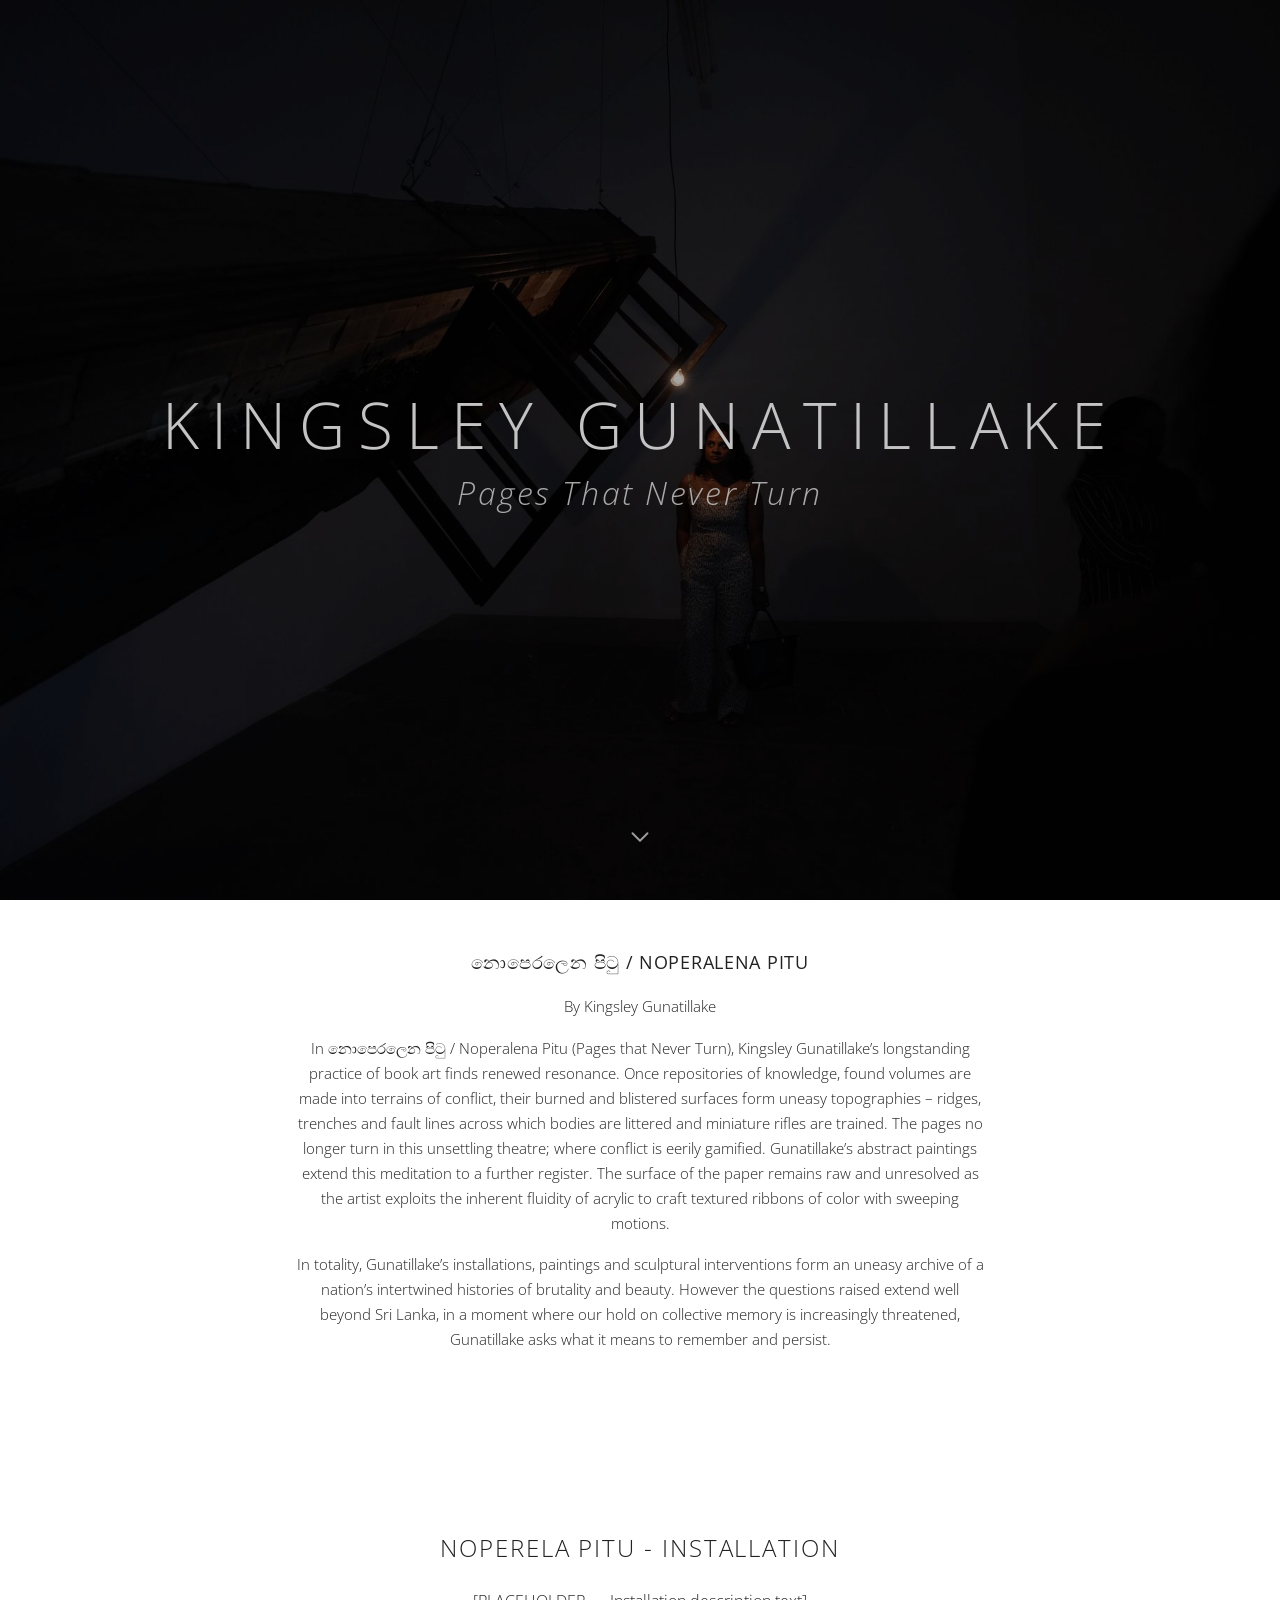
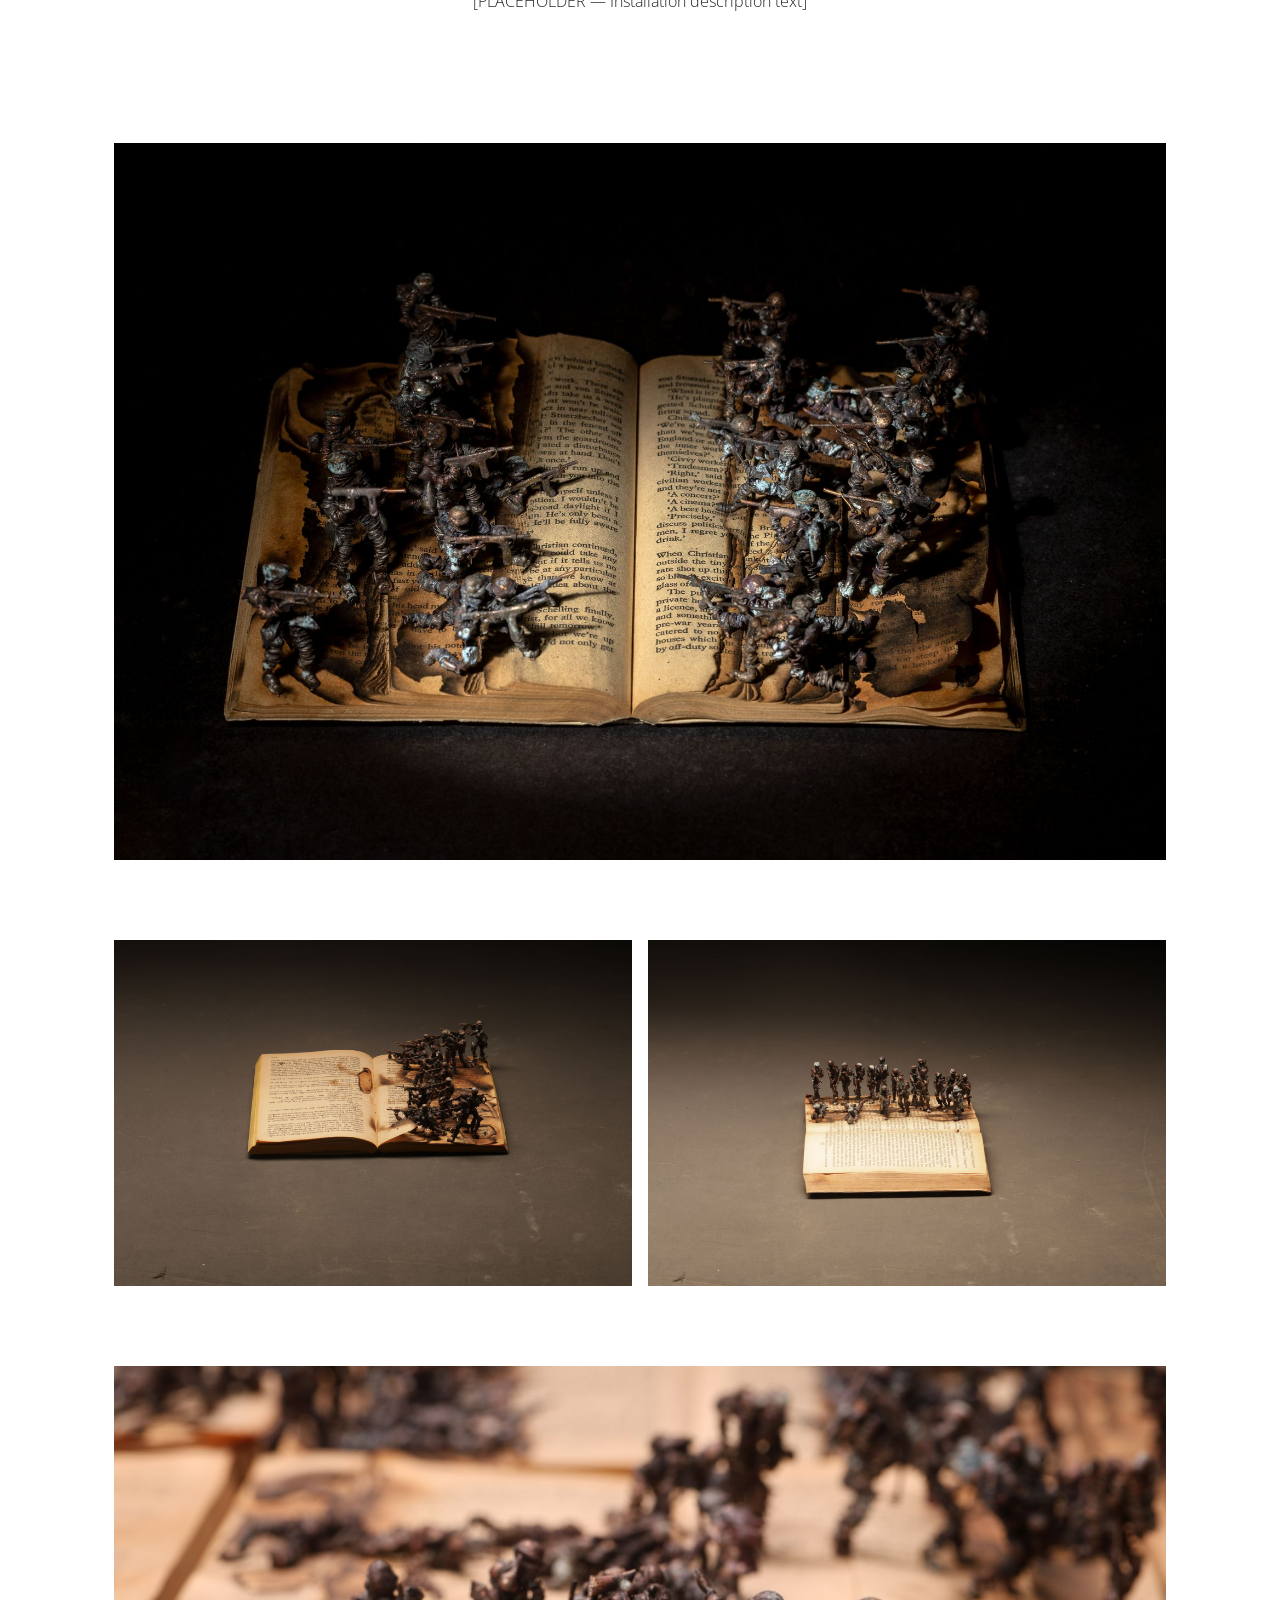
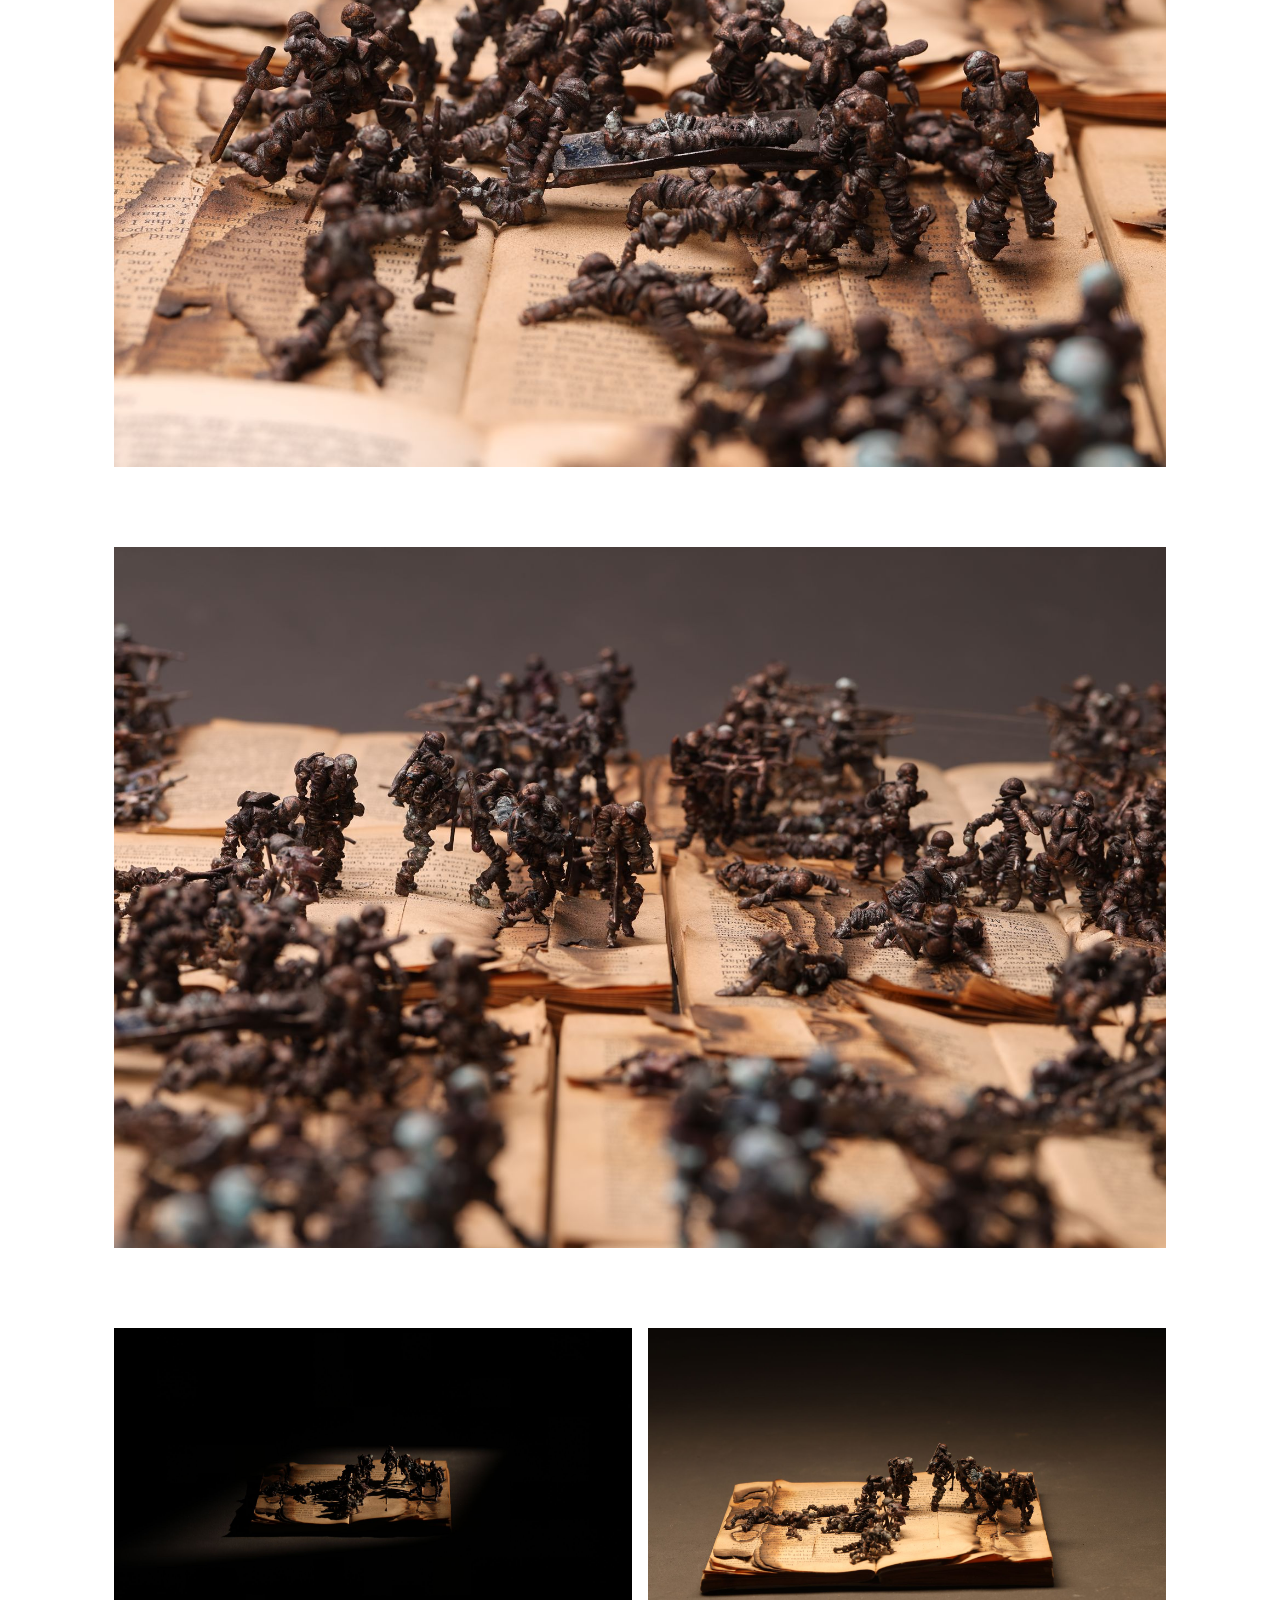
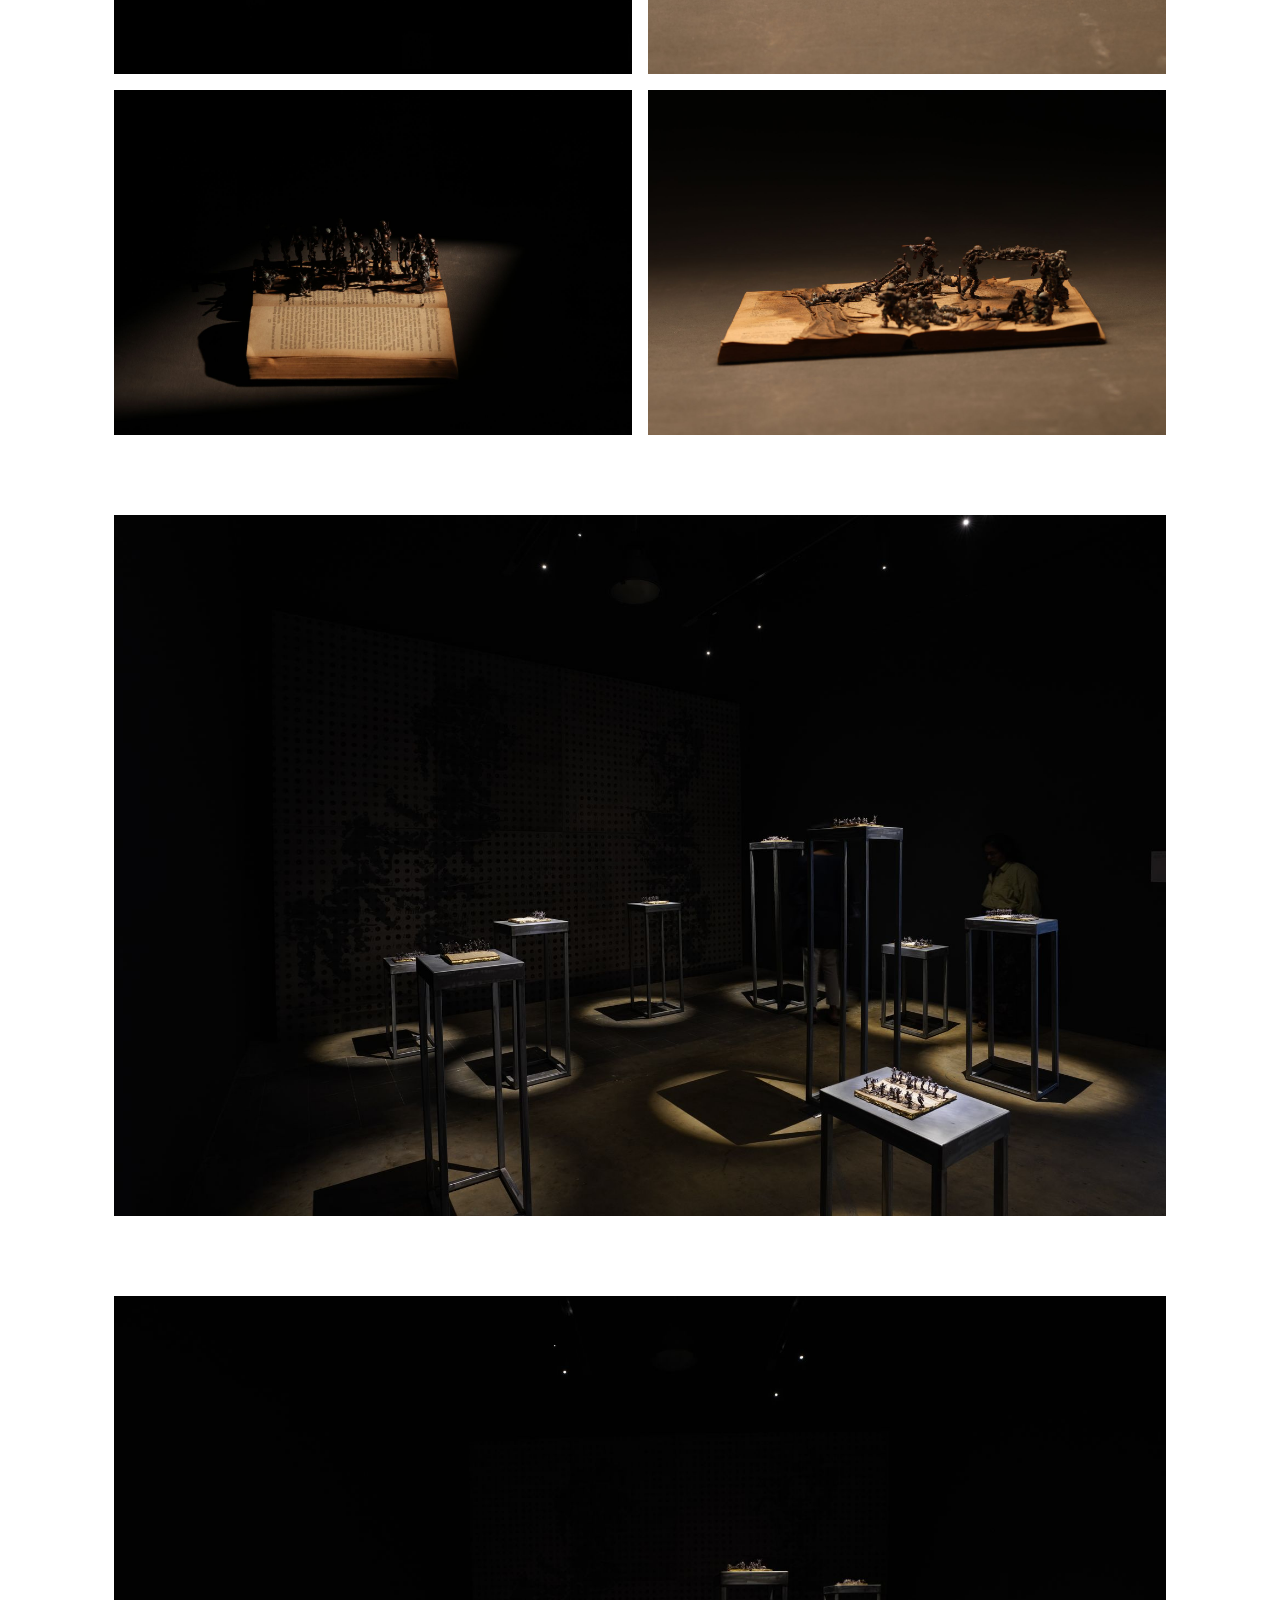
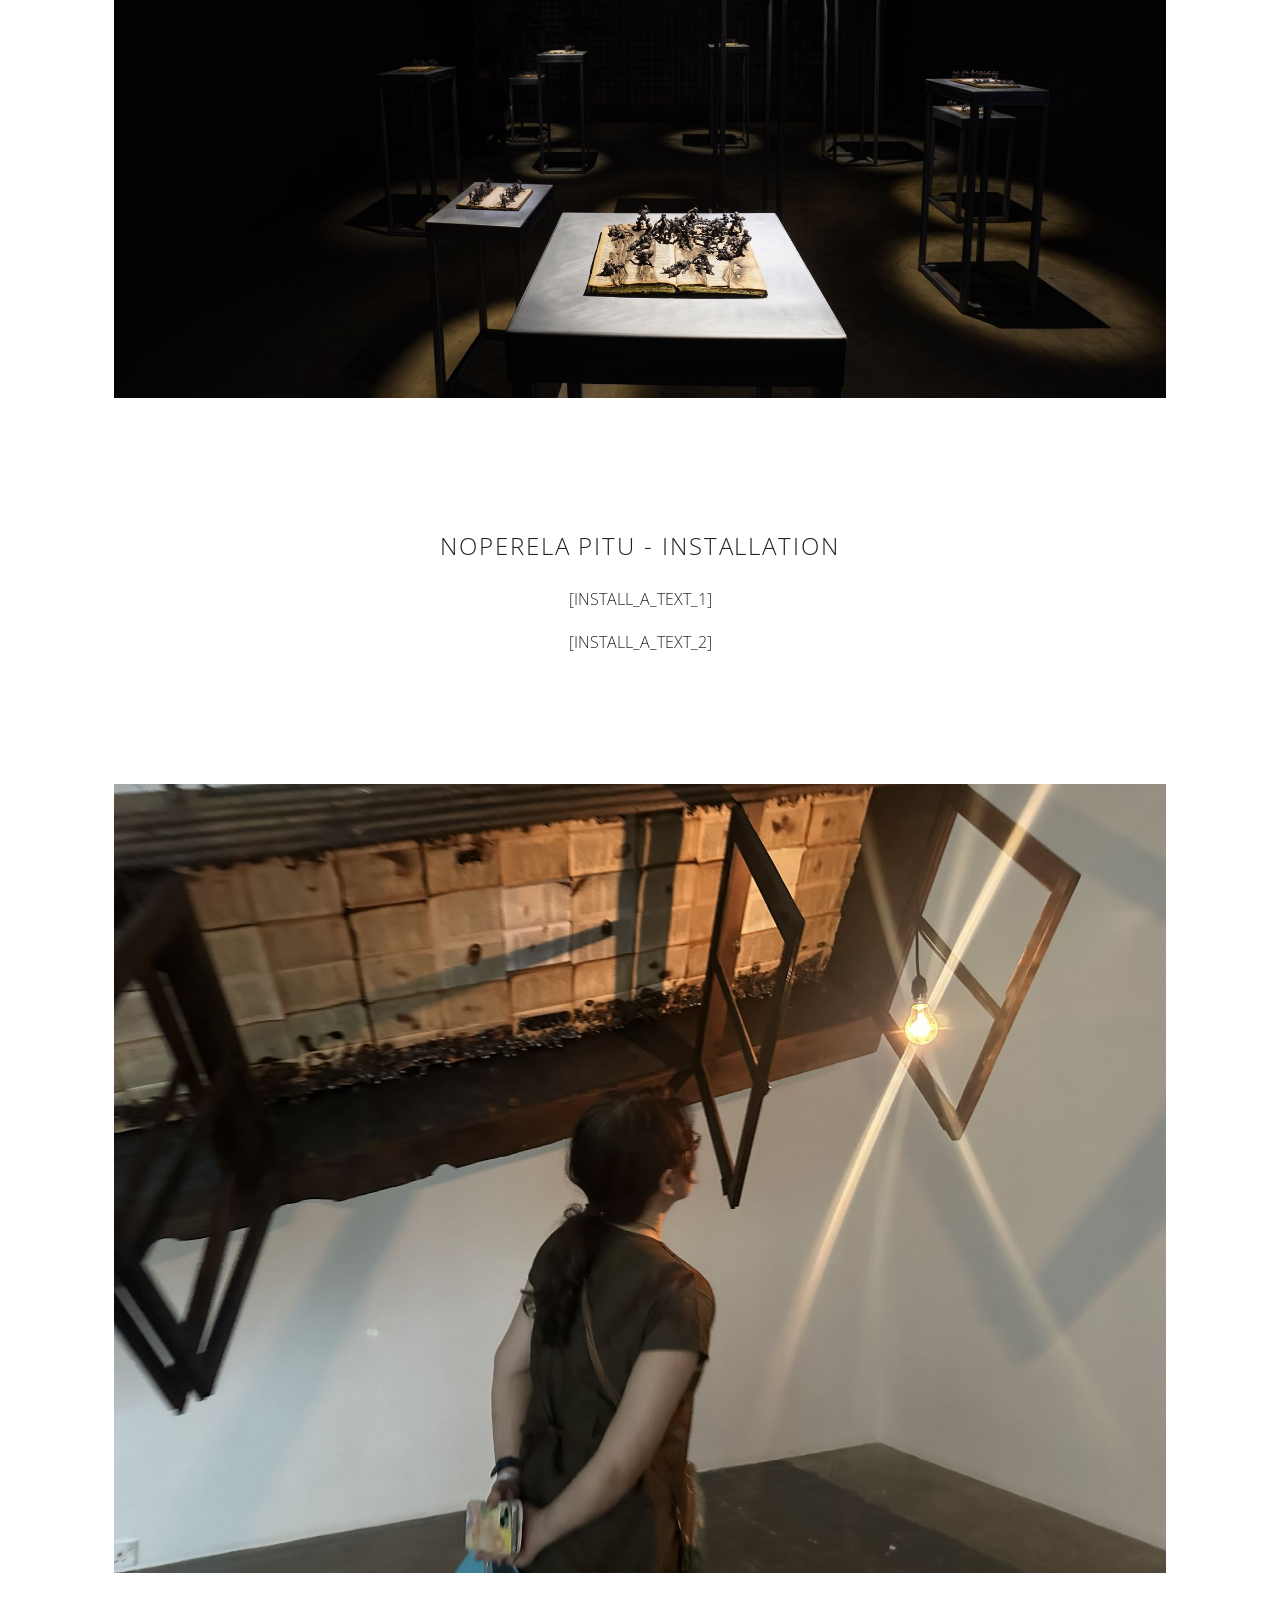
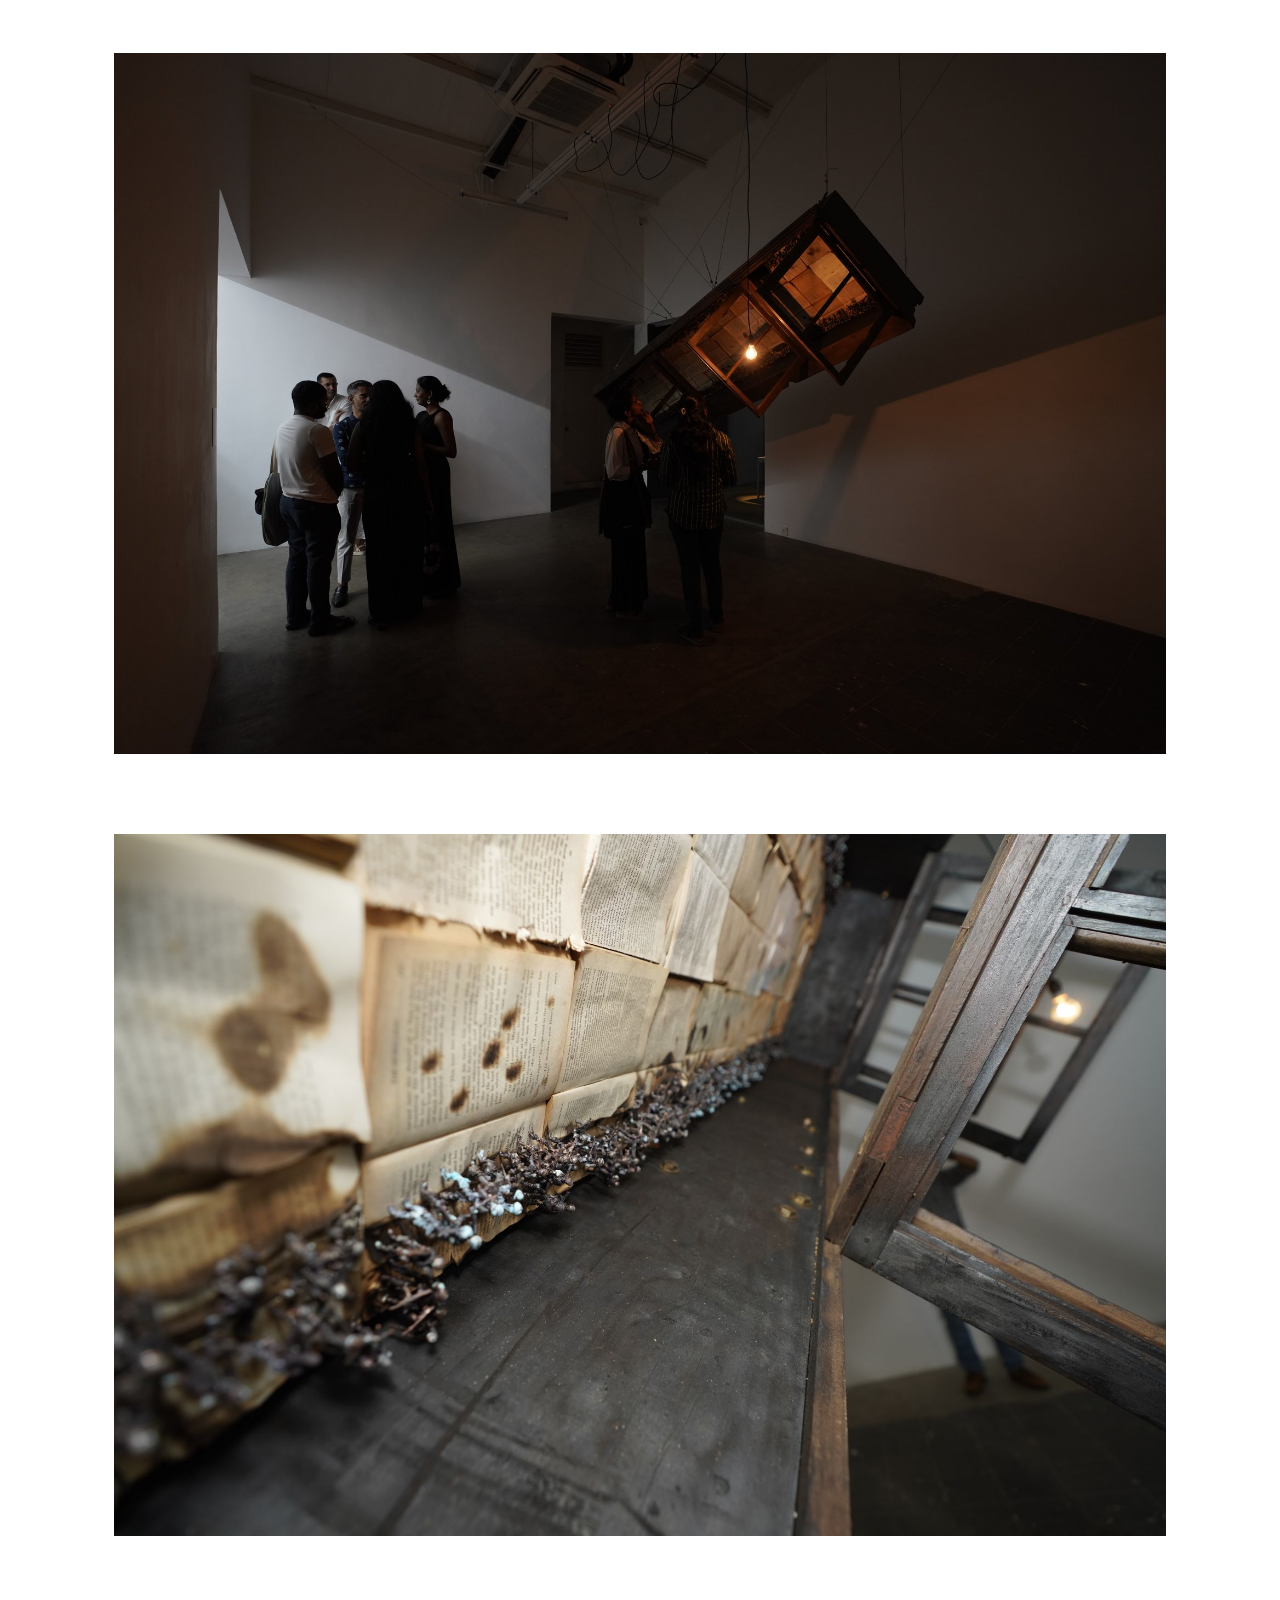
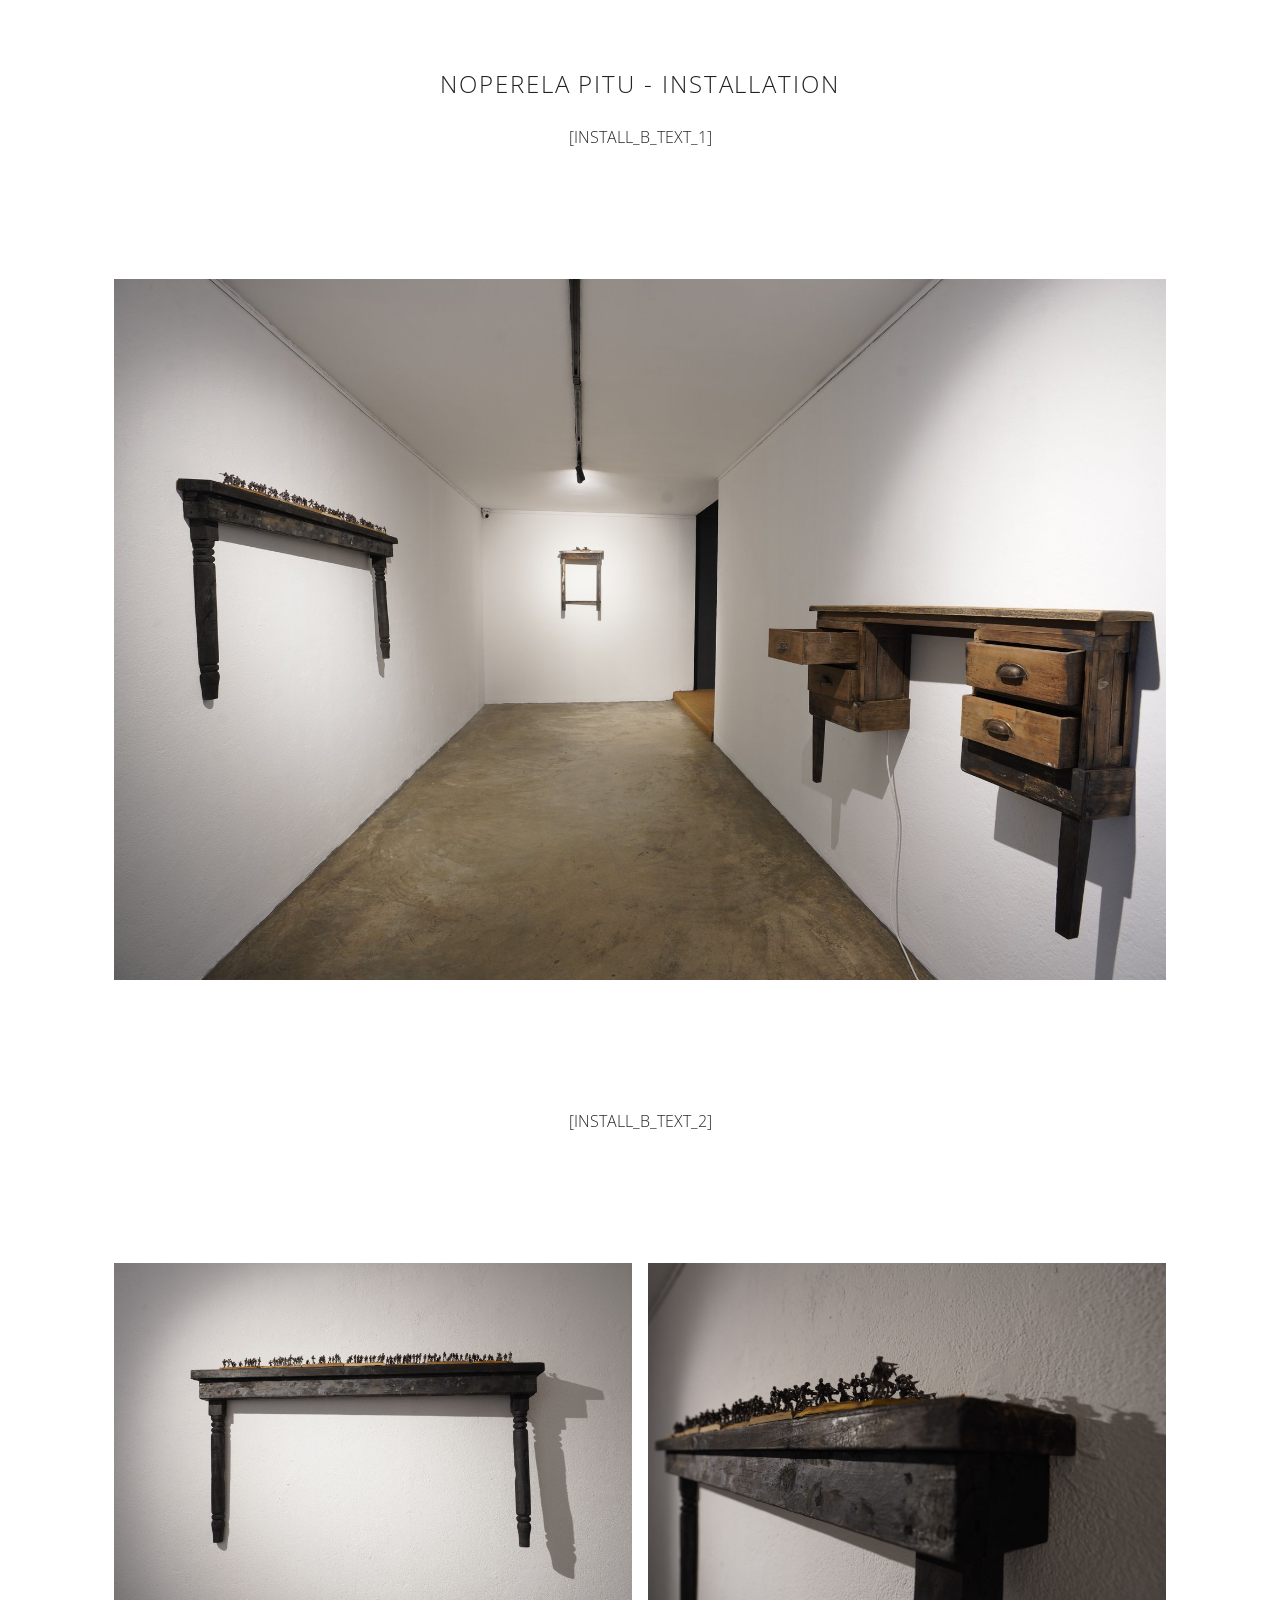
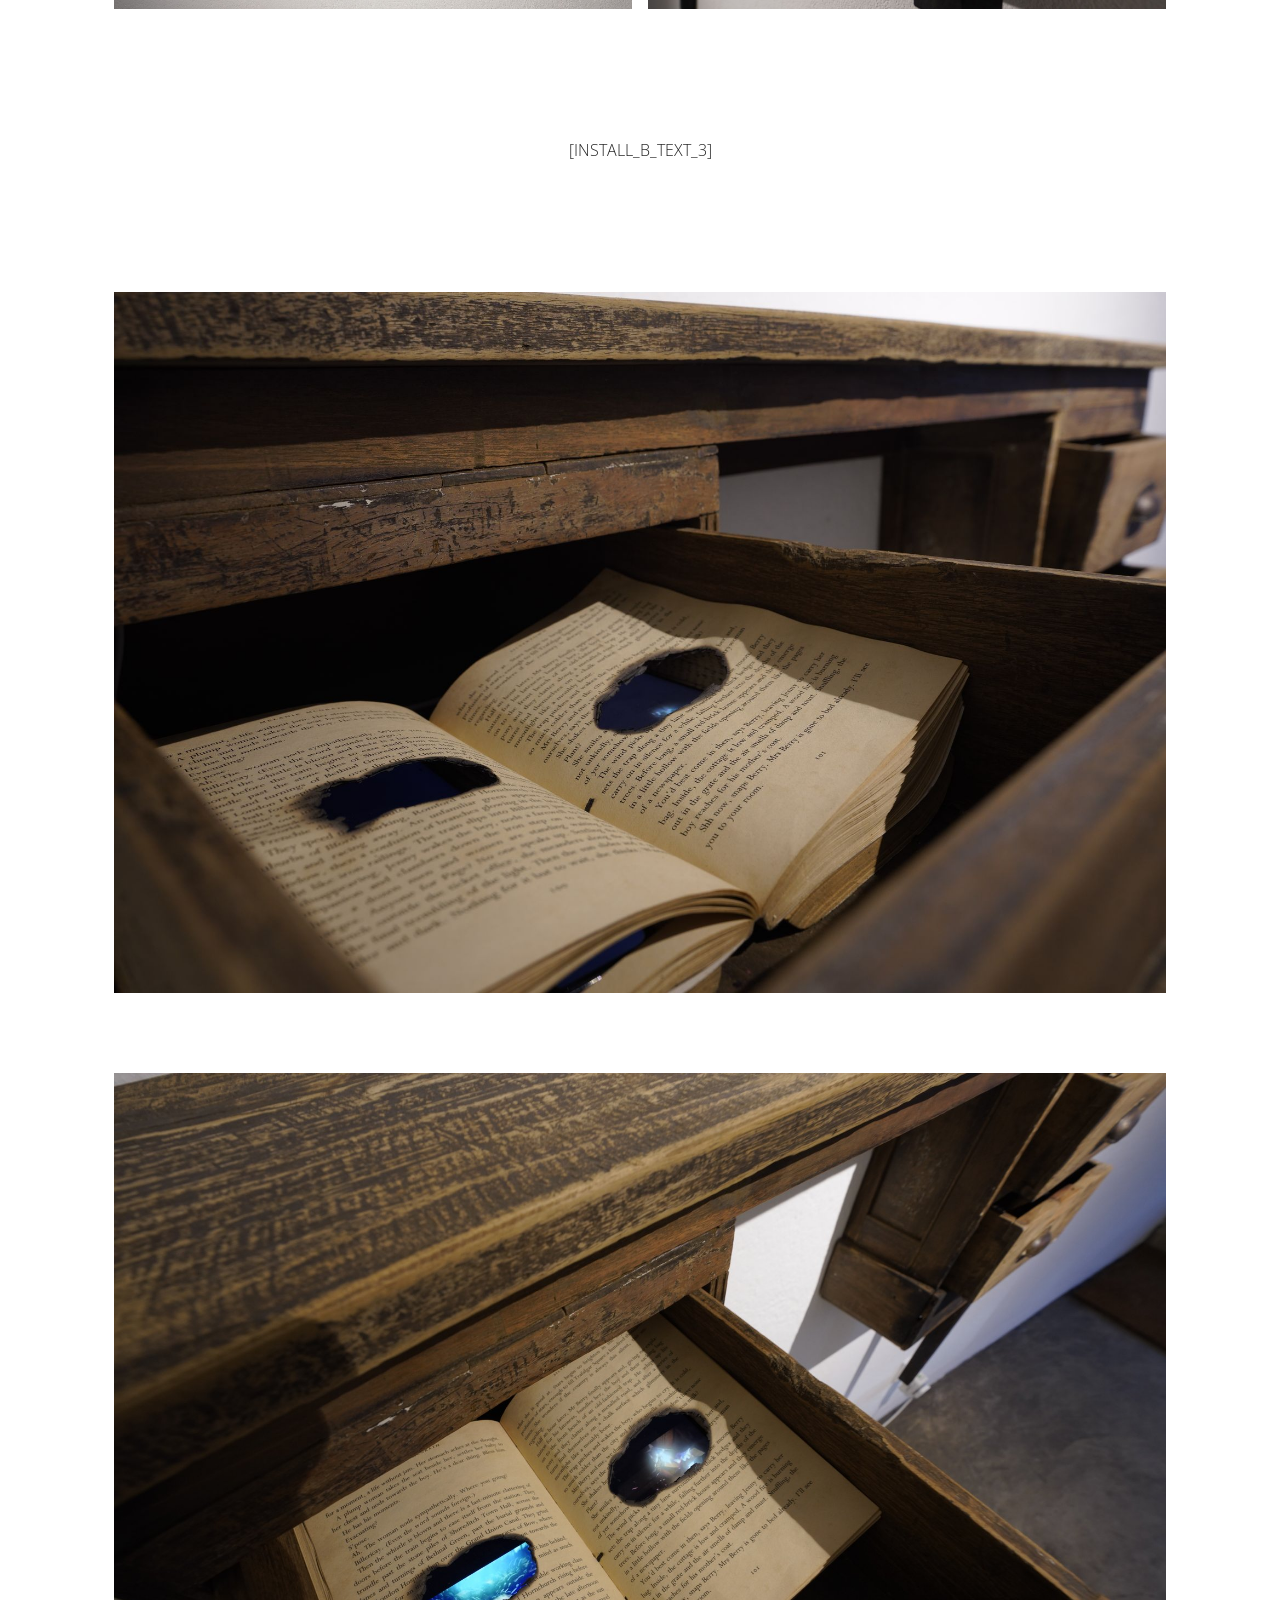
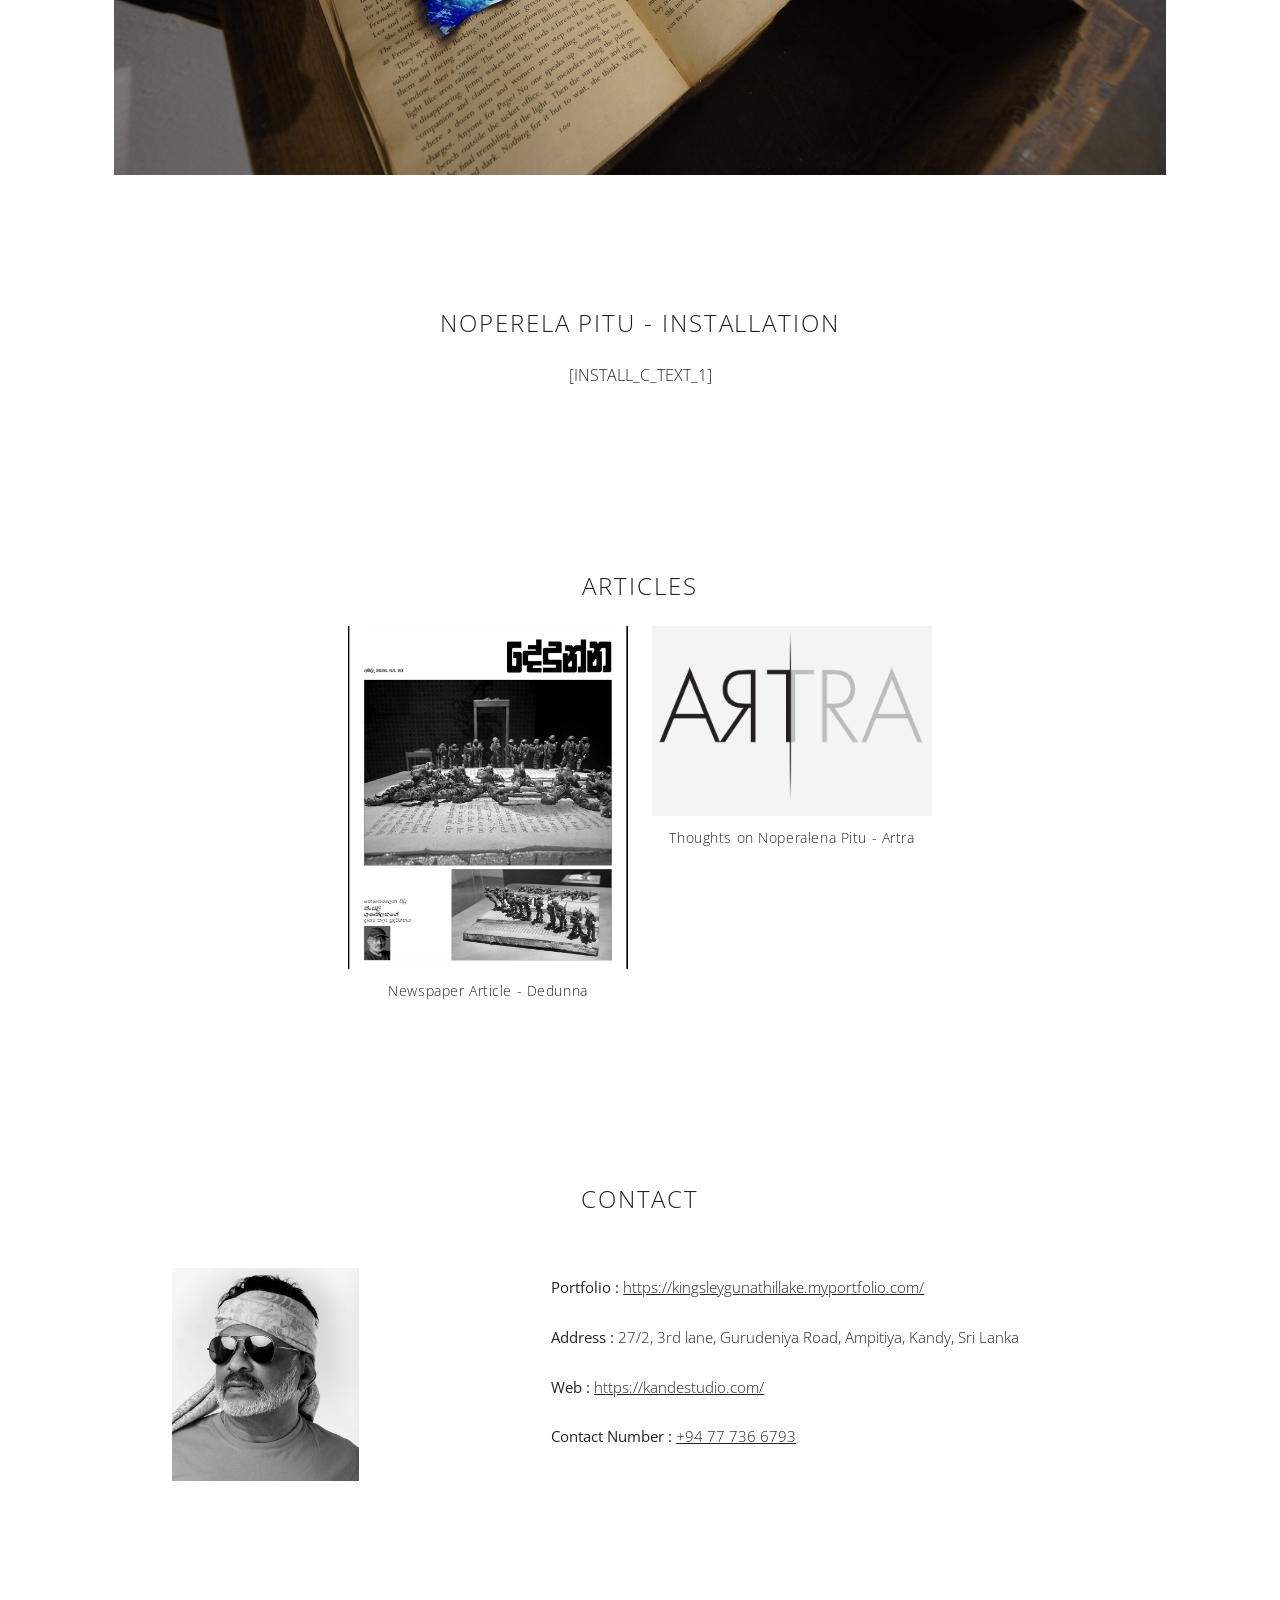
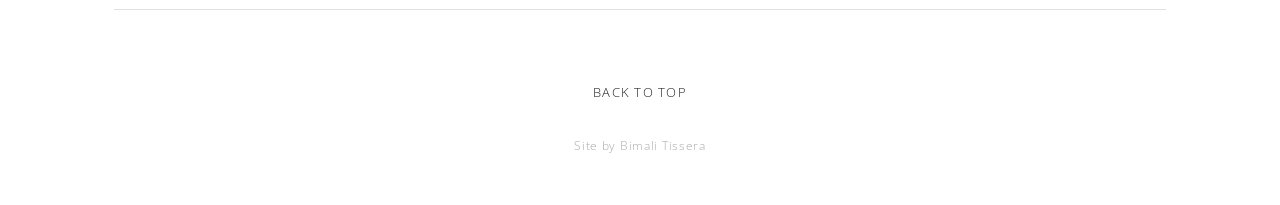
<file: index.html>
<!DOCTYPE html>
<html lang="en">
<head>
  <meta charset="UTF-8">
  <meta name="viewport" content="width=device-width, initial-scale=1.0">
  <title>Pages That Never Turn</title>
  <meta name="description" content="Pages That Never Turn — an art exhibition portfolio">
  <meta property="og:title" content="Pages That Never Turn">
  <meta property="og:type" content="website">

  <!-- Fonts -->
  <link rel="preconnect" href="https://fonts.googleapis.com">
  <link rel="preconnect" href="https://fonts.gstatic.com" crossorigin>
  <link href="https://fonts.googleapis.com/css2?family=Open+Sans:wght@200;300&display=swap" rel="stylesheet">

  <link rel="stylesheet" href="styles.css">
</head>
<body>
  <div id="top"></div>
  <div id="app"></div>

  <script src="site-data.js"></script>
  <script src="render.js"></script>
</body>
</html>
</file>
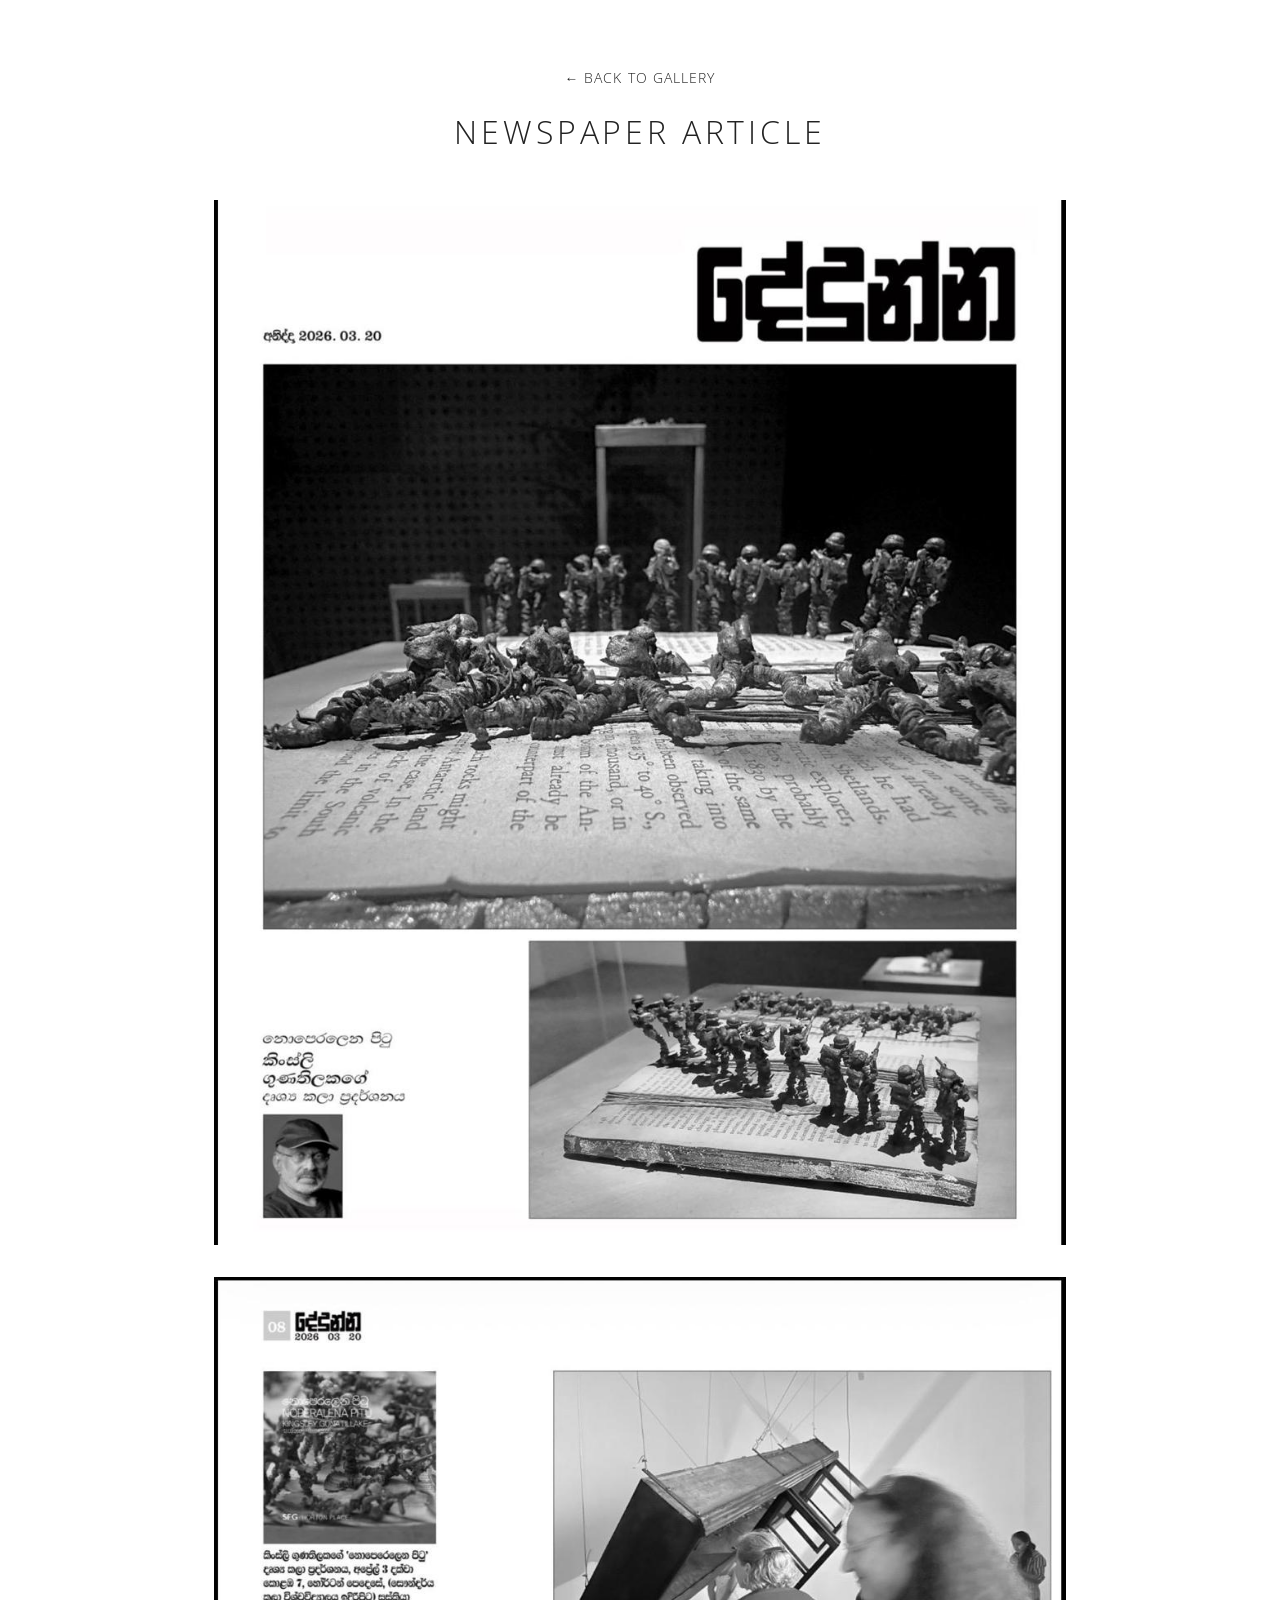
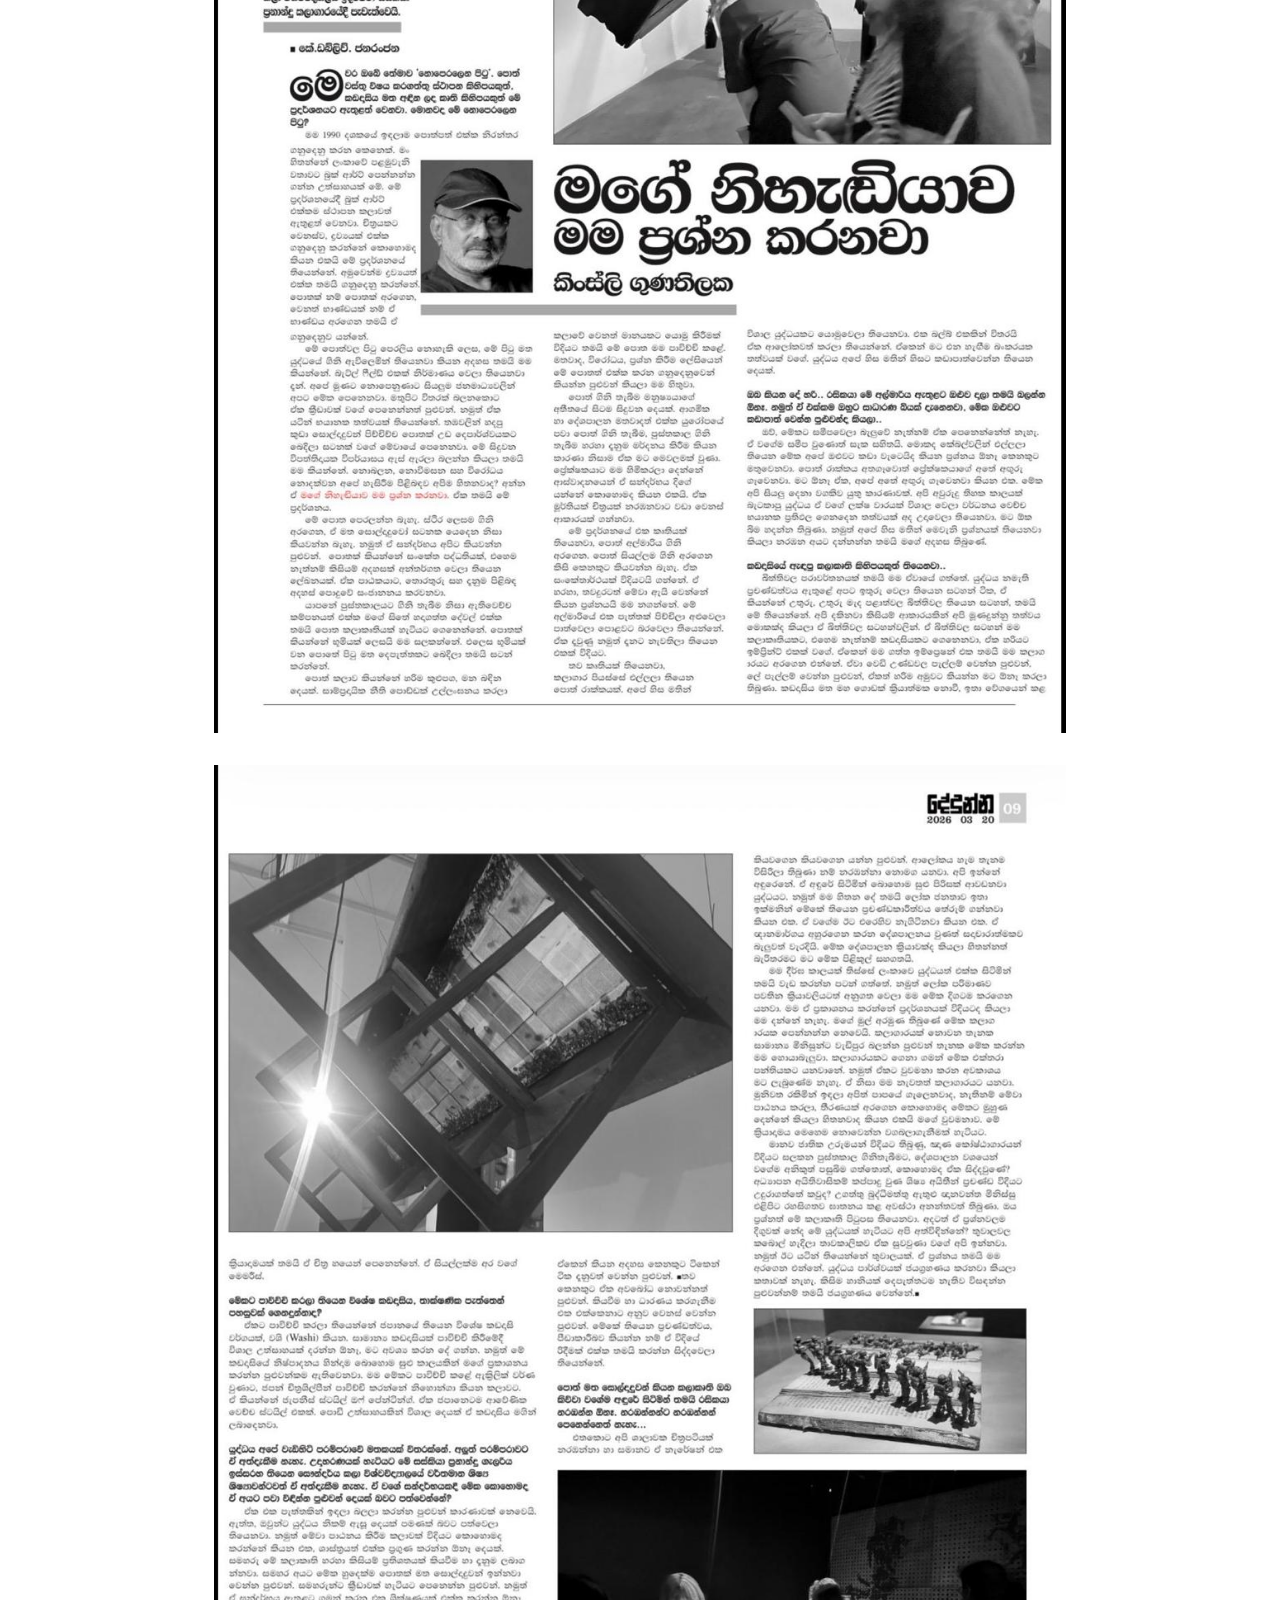
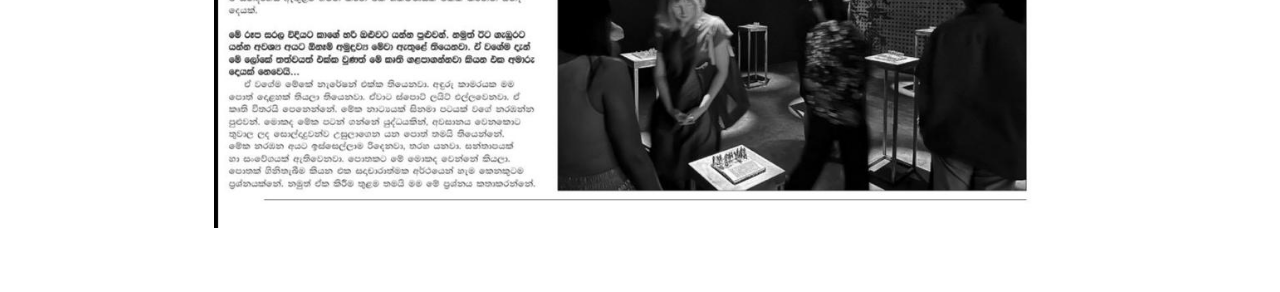
<file: article.html>
<!DOCTYPE html>
<html lang="en">
<head>
  <meta charset="UTF-8">
  <meta name="viewport" content="width=device-width, initial-scale=1.0">
  <title>Article — Pages That Never Turn</title>
  <link rel="preconnect" href="https://fonts.googleapis.com">
  <link rel="preconnect" href="https://fonts.gstatic.com" crossorigin>
  <link href="https://fonts.googleapis.com/css2?family=Open+Sans:wght@300&display=swap" rel="stylesheet">
  <link rel="stylesheet" href="styles.css">
</head>
<body>
  <div class="article-page">
    <header class="article-page__header">
      <a href="index.html" class="article-page__back">&larr; Back to Gallery</a>
      <h1 class="article-page__title">Newspaper Article</h1>
    </header>
    <div class="article-page__images">
      <img src="assets/images/img-05.jpeg" alt="Newspaper article — page 1" loading="lazy">
      <img src="assets/images/img-04.jpeg" alt="Newspaper article — page 2" loading="lazy">
      <img src="assets/images/img-03.jpeg" alt="Newspaper article — page 3" loading="lazy">
    </div>
  </div>
</body>
</html>
</file>
<file: styles.css>
/* ── Reset & Base ───────────────────────────────────────── */

*,
*::before,
*::after {
  margin: 0;
  padding: 0;
  box-sizing: border-box;
}

html {
  scroll-behavior: smooth;
  -webkit-text-size-adjust: 100%;
}

body {
  background: #fff;
  color: #222;
  font-family: "Open Sans", -apple-system, BlinkMacSystemFont, "Segoe UI", Roboto,
    "Helvetica Neue", Arial, sans-serif;
  font-weight: 300;
  font-size: 1rem;
  line-height: 1.7;
  -webkit-font-smoothing: antialiased;
  -moz-osx-font-smoothing: grayscale;
}

img {
  display: block;
  max-width: 100%;
  height: auto;
}

a {
  color: #222;
  text-decoration: none;
}

a:hover {
  text-decoration: underline;
}


h1, h2, h3 {
  font-weight: 200 !important;
  -webkit-font-smoothing: antialiased;
}

/* ── Typography ────────────────────────────────────────── */

.artist-name {
  font-family: "Open Sans", sans-serif;
  font-weight: 300;
  font-weight: 300;
  font-size: 3.2rem;
  letter-spacing: 0.18em;
  text-transform: uppercase;
  line-height: 1.2;
}

.exhibition-title {
  font-family: "Open Sans", sans-serif;
  font-weight: 300;
  font-weight: 300;
  font-style: italic;
  font-size: 1.8rem;
  letter-spacing: 0.06em;
  margin-top: 0.4rem;
  line-height: 1.3;
}

.section-heading {
  font-family: "Open Sans", sans-serif;
  font-weight: 300;
  font-weight: 400;
  font-size: 1.5rem;
  letter-spacing: 0.08em;
  text-transform: uppercase;
  margin-bottom: 1.2rem;
}

.caption {
  font-size: 0.85rem;
  color: #222;
  margin-top: 0.6rem;
  text-align: center;
  font-style: italic;
}


/* ── Layout ────────────────────────────────────────────── */

#app {
  max-width: 1100px;
  margin: 0 auto;
  padding: 0 1.5rem;
}


/* ── Masthead ──────────────────────────────────────────── */

.masthead {
  position: relative;
  width: 100vw;
  height: 100vh;
  margin-left: calc(-50vw + 50%);
  background-size: cover;
  background-position: center;
  background-repeat: no-repeat;
  display: flex;
  flex-direction: column;
  align-items: center;
  justify-content: center;
}

.masthead__overlay {
  position: relative;
  z-index: 1;
  text-align: center;
  color: #C3C3C3;
  padding: 0 1.5rem;
}

.masthead::before {
  content: "";
  position: absolute;
  inset: 0;
  background: rgba(0, 0, 0, 0.35);
}

.masthead__title {
  font-family: "Open Sans", sans-serif;
  font-weight: 300;
  font-weight: 300;
  font-size: 4rem;
  letter-spacing: 0.2em;
  text-transform: uppercase;
  line-height: 1.2;
  color: #C3C3C3;
}

.masthead__subtitle {
  font-family: "Open Sans", sans-serif;
  font-weight: 300;
  font-weight: 300;
  font-style: italic;
  font-size: 2rem;
  letter-spacing: 0.08em;
  margin-top: 0.5rem;
  line-height: 1.3;
  color: rgba(195, 195, 195, 0.85);
}

.masthead__arrow {
  position: absolute;
  bottom: 2.5rem;
  left: 50%;
  transform: translateX(-50%);
  z-index: 1;
  color: #C3C3C3;
  opacity: 0.8;
  animation: bounceArrow 2s ease infinite;
  text-decoration: none;
}

.masthead__arrow:hover {
  opacity: 1;
  text-decoration: none;
}

@keyframes bounceArrow {
  0%, 20%, 50%, 80%, 100% {
    transform: translateX(-50%) translateY(0);
  }
  40% {
    transform: translateX(-50%) translateY(-10px);
  }
  60% {
    transform: translateX(-50%) translateY(-5px);
  }
}


/* ── Header ────────────────────────────────────────────── */

.site-header {
  text-align: center;
  padding: 6rem 1rem 4rem;
}


/* ── Bio ───────────────────────────────────────────────── */

.bio {
  max-width: 920px;
  margin: 0 auto;
  padding: 0 1rem 1rem;
  text-align: center;
  font-size: 0.92rem;
}

.bio__image {
  width: 38%;
  margin: 0 auto 2rem;
  display: block;
}

.bio__sinhala-name {
  font-size: 1.1rem;
  font-weight: 400;
  letter-spacing: 0.04em;
  margin-bottom: 0.3rem;
  color: #222;
}

.bio__byline {
  font-size: 0.95rem;
  font-weight: 300;
  margin-bottom: 1.5rem;
  color: #222;
}

.bio p {
  margin-bottom: 1rem;
  color: #222;
}

/* Tighten gap between 2×2 grid rows */
#grid-pair-01 {
  margin-bottom: 1rem;
}


/* ── Sections ──────────────────────────────────────────── */

.section {
  margin-bottom: 80px;
}

/* --- Image --- */
.section--image {
  width: 100%;
}


.section--image img {
  width: 100%;
  height: auto;
}

/* --- Image Pair --- */
.section--image-pair {
  display: grid;
  grid-template-columns: 1fr 1fr;
  gap: 1rem;
}

.image-pair__item img {
  width: 100%;
  height: auto;
}

/* --- Video --- */
.section--video {
  width: 100%;
}

.section--video video {
  width: 100%;
  display: block;
}

/* --- Placeholder (shown when no image is assigned) --- */
.placeholder {
  width: 100%;
  aspect-ratio: 16 / 9;
  background: #e8e8e8;
  border: 2px dashed #bbb;
  display: flex;
  align-items: center;
  justify-content: center;
}

.placeholder__label {
  font-family: monospace;
  font-size: 1.1rem;
  color: #222;
  letter-spacing: 0.05em;
  background: #fff;
  padding: 0.3rem 0.8rem;
  border-radius: 3px;
}

/* --- Text --- */
.section--text {
  max-width: 720px;
  margin-left: auto;
  margin-right: auto;
  padding: 3rem 1rem;
  text-align: center;
}

.section--text p {
  margin-bottom: 1rem;
  color: #222;
}

.section--text p:last-child {
  margin-bottom: 0;
}


/* --- Contact --- */
.contact__heading {
  width: 100%;
  text-align: center;
  margin-bottom: 0;
}

.section--contact {
  display: flex;
  flex-wrap: wrap;
  column-gap: 12rem;
  row-gap: 3rem;
  align-items: center;
  justify-content: center;
  max-width: 1000px;
  margin: 0 auto 80px;
  padding: 3rem 2rem;
}

.contact__image {
  width: 20%;
  flex-shrink: 0;
}

.contact__image img {
  width: 100%;
  display: block;
}

.contact__info {
  flex: 1;
}

.contact__item {
  margin-bottom: 1.5rem;
  color: #222;
  font-size: 0.95rem;
}

.contact__label {
  font-weight: 400;
}

.contact__item a {
  color: #222;
  text-decoration: underline;
}

.contact__item a:hover {
  color: #555;
}


/* --- Articles --- */
.section--articles {
  max-width: 720px;
  margin-left: auto;
  margin-right: auto;
  padding: 3rem 1rem;
  text-align: center;
}

.articles__list {
  display: flex;
  flex-wrap: wrap;
  gap: 1.5rem;
  justify-content: center;
}

.article-card {
  display: block;
  max-width: 280px;
  text-decoration: none;
  color: #222;
  transition: opacity 0.2s;
}

.article-card:hover {
  opacity: 0.8;
  text-decoration: none;
}

.article-card img {
  width: 100%;
  height: auto;
  display: block;
}

.article-card__title {
  display: block;
  margin-top: 0.6rem;
  font-size: 0.9rem;
  letter-spacing: 0.04em;
}

/* --- Article Page --- */
.article-page {
  max-width: 900px;
  margin: 0 auto;
  padding: 2rem 1.5rem 4rem;
}

.article-page__header {
  text-align: center;
  padding: 2rem 0 3rem;
}

.article-page__back {
  display: inline-block;
  margin-bottom: 1.5rem;
  font-size: 0.85rem;
  letter-spacing: 0.08em;
  text-transform: uppercase;
  color: #222;
}

.article-page__back:hover {
  text-decoration: underline;
}

.article-page__title {
  font-family: "Open Sans", sans-serif;
  font-weight: 300;
  font-size: 2rem;
  letter-spacing: 0.12em;
  text-transform: uppercase;
  line-height: 1.2;
}

.article-page__images img {
  width: 100%;
  height: auto;
  display: block;
  margin-bottom: 2rem;
}

.article-page__images img:last-child {
  margin-bottom: 0;
}


/* ── Lightbox ──────────────────────────────────────────── */

.lightbox {
  position: fixed;
  inset: 0;
  z-index: 9999;
  background: rgba(255, 255, 255, 0.94);
  display: flex;
  align-items: center;
  justify-content: center;
  opacity: 0;
  pointer-events: none;
  transition: opacity 0.3s ease;
}

.lightbox--open {
  opacity: 1;
  pointer-events: auto;
}

.lightbox__img {
  max-width: 88vw;
  max-height: 88vh;
  object-fit: contain;
  display: block;
  user-select: none;
}

.lightbox__close {
  position: absolute;
  top: 1.2rem;
  right: 1.5rem;
  background: none;
  border: none;
  font-size: 2.4rem;
  color: #222;
  cursor: pointer;
  line-height: 1;
  padding: 0.2rem 0.5rem;
  z-index: 2;
}

.lightbox__close:hover {
  color: #555;
}

.lightbox__arrow {
  position: absolute;
  top: 50%;
  transform: translateY(-50%);
  background: none;
  border: none;
  font-size: 3.5rem;
  color: #B37E2E;
  cursor: pointer;
  padding: 0.5rem 1rem;
  line-height: 1;
  user-select: none;
  z-index: 2;
}

.lightbox__arrow:hover {
  color: #d4a04a;
}

.lightbox__arrow--prev {
  left: 1rem;
}

.lightbox__arrow--next {
  right: 1rem;
}

.lightbox__counter {
  position: absolute;
  bottom: 1.5rem;
  left: 50%;
  transform: translateX(-50%);
  font-size: 0.85rem;
  color: #555;
  letter-spacing: 0.1em;
}

@media (max-width: 768px) {
  .lightbox__arrow {
    font-size: 2.5rem;
    padding: 0.3rem 0.6rem;
  }

  .lightbox__arrow--prev {
    left: 0.3rem;
  }

  .lightbox__arrow--next {
    right: 0.3rem;
  }

  .lightbox__img {
    max-width: 94vw;
    max-height: 85vh;
  }
}


/* ── Footer ────────────────────────────────────────────── */

.site-footer {
  border-top: 1px solid #e0e0e0;
  padding: 3rem 1rem;
  text-align: center;
  margin-top: 3rem;
  font-size: 0.9rem;
  color: #222;
}

.footer-gallery {
  font-family: "Open Sans", sans-serif;
  font-weight: 300;
  font-size: 1.1rem;
  font-weight: 400;
  letter-spacing: 0.06em;
  color: #222;
  margin-bottom: 0.4rem;
}

.footer-address {
  margin-bottom: 0.4rem;
}

.footer-contact {
  margin-bottom: 0.4rem;
}

.footer-contact a {
  color: #222;
}

.footer-contact a:hover {
  color: #222;
}

.footer-social {
  margin-bottom: 1rem;
}

.social-link {
  color: #222;
  margin: 0 0.5rem;
}

.social-link:hover {
  color: #222;
}

.back-to-top {
  display: inline-block;
  margin-top: 1.5rem;
  font-size: 0.8rem;
  color: #222;
  letter-spacing: 0.1em;
  text-transform: uppercase;
}

.back-to-top:hover {
  color: #222;
}

.footer-credit {
  margin-top: 2rem;
  font-size: 0.75rem;
  color: #aaa;
  letter-spacing: 0.06em;
}


/* ── Responsive ────────────────────────────────────────── */

@media (max-width: 768px) {
  .masthead__title {
    font-size: 2.8rem;
    letter-spacing: 0.14em;
  }

  .masthead__subtitle {
    font-size: 1.4rem;
  }

  .artist-name {
    font-size: 2.2rem;
    letter-spacing: 0.12em;
  }

  .exhibition-title {
    font-size: 1.3rem;
  }

  .site-header {
    padding: 4rem 1rem 3rem;
  }

  .section--text {
    padding: 2rem 1rem;
  }

  .section--image-pair {
    grid-template-columns: 1fr;
  }

  .section--contact {
    flex-direction: column;
    align-items: center;
    text-align: center;
  }

  .contact__image {
    flex: 0 0 auto;
    max-width: 250px;
  }

  #app {
    padding: 0 1rem;
  }
}

@media (max-width: 480px) {
  .masthead__title {
    font-size: 2rem;
    letter-spacing: 0.1em;
  }

  .masthead__subtitle {
    font-size: 1.1rem;
  }

  .artist-name {
    font-size: 1.6rem;
    letter-spacing: 0.1em;
  }

  .exhibition-title {
    font-size: 1.1rem;
  }

  .site-header {
    padding: 3rem 0.75rem 2rem;
  }

  .section--text {
    padding: 1.5rem 0.75rem;
  }

  #app {
    padding: 0 0.75rem;
  }
}
</file>
